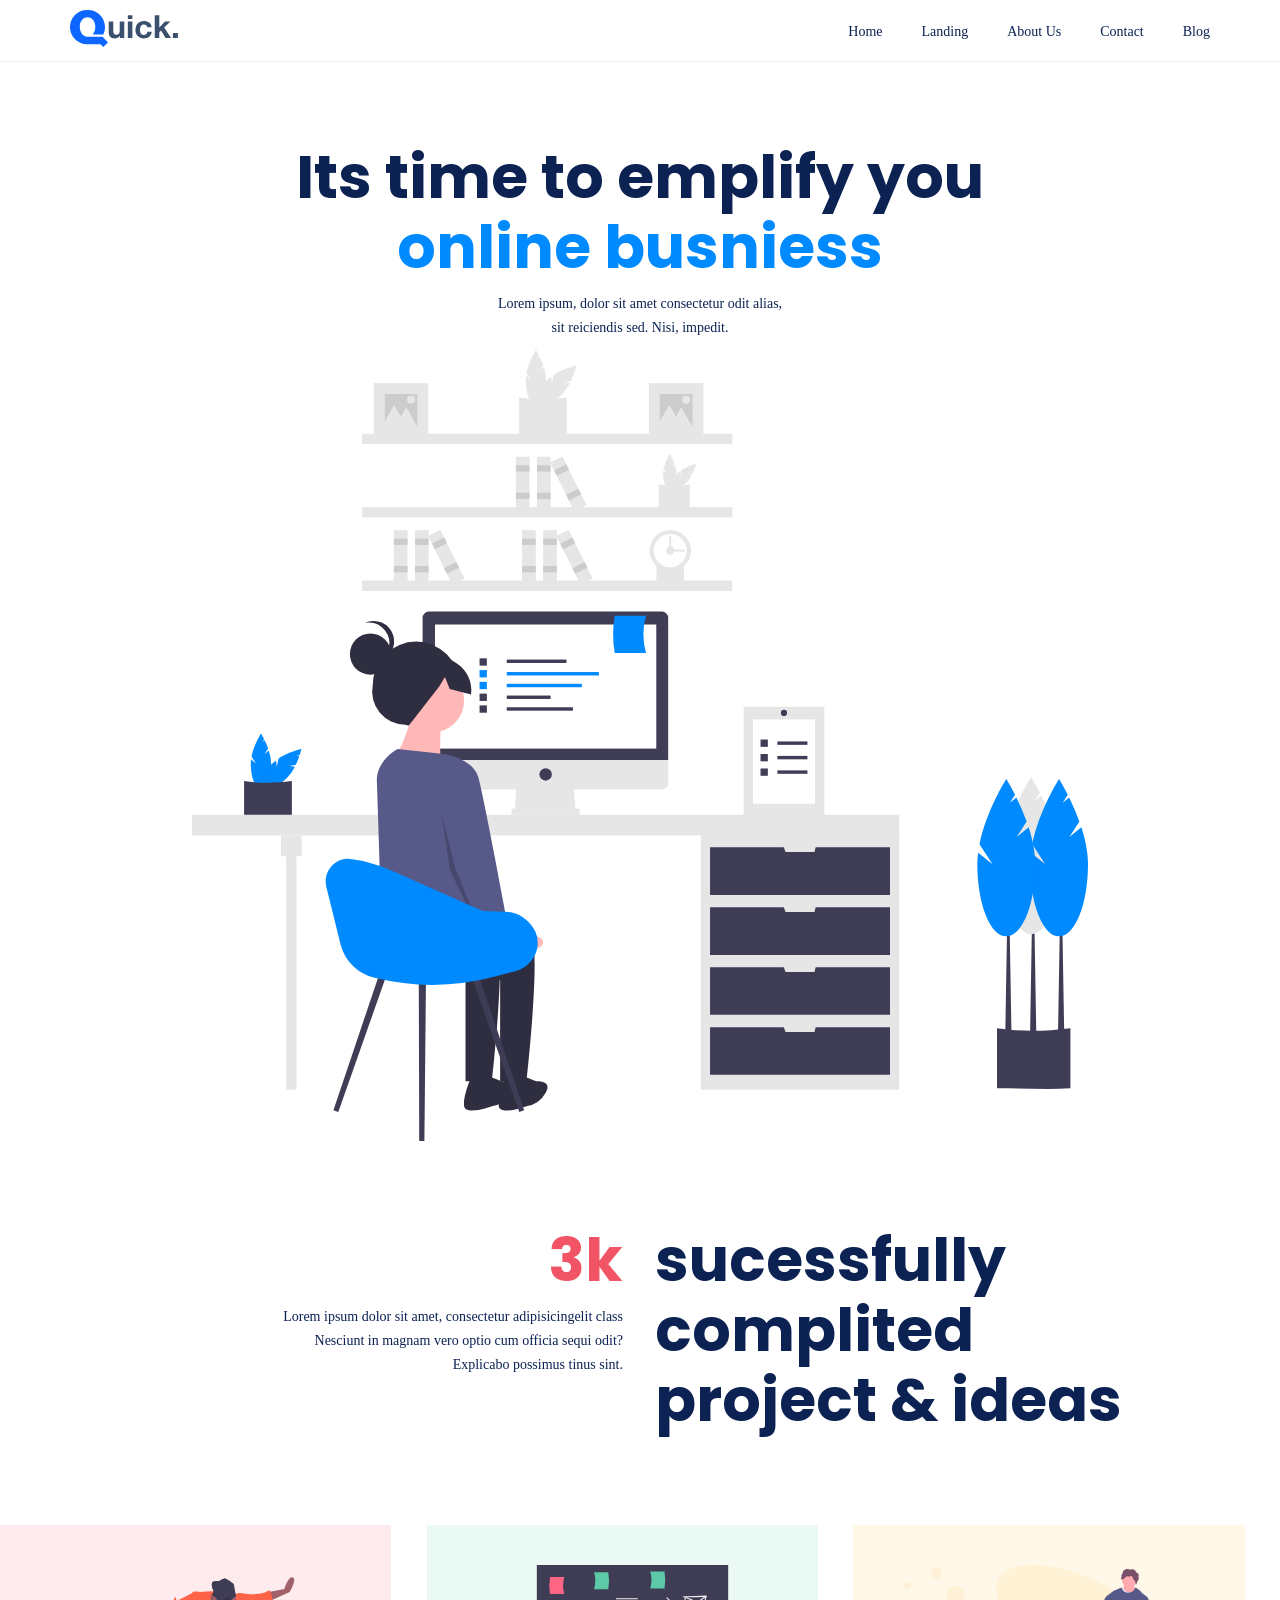
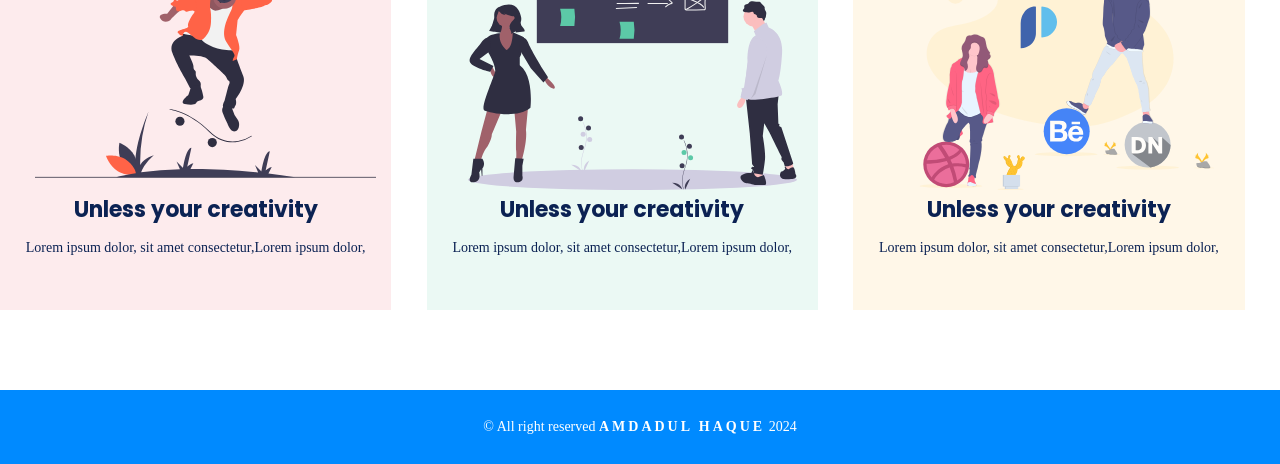
<file: index.html>
<!DOCTYPE html>
<html lang="en">
<head>
	<meta charset="UTF-8">
	<meta name="viewport" content="width=device-width, initial-scale=1.0">
	<title> Quick | Home </title>
	<!--google font linking here-->
<link href="https://fonts.googleapis.com/css2?family=Poppins:ital,wght@0,100;0,200;0,300;0,400;0,500;0,600;0,700;0,800;0,900;1,100;1,200;1,300;1,400;1,500;1,600;1,700;1,800;1,900&display=swap" rel="stylesheet">
    <!-- style.css linking here -->
    <link rel="stylesheet" href="css/style.css">
<!--responsive media quera linking here-->
<link rel="stylesheet" href="css/responsive.css">
</head>
<body>
	<!--header start-->
	<header class="header">
		<div class="container">
			<div class="row">
				<div class="col-6">
					<a href="index.html" class="logo">
					<img src="images/dark.svg" alt=""></a>
				</div>
				<div class="col-6">
				<ul class="navber">
				<li><a href="home.html">home</a></li>
				<li><a href="landing.html">landing</a></li>
				<li><a href="about us.html">about us</a></li>
				<li><a href="contact.html">contact</a></li>
				<li><a href="blog.html">blog</a></li>
				</ul>
				</div>
			</div>
		</div>
	</header>
	<!--header End-->

	<!--banner start-->
	<section class="banner">
		<container>
			<div class="row">
				<div class="col-12">
					<h1>Its time to emplify you <br><span>online busniess</span></h1>
					<p>Lorem ipsum, dolor sit amet consectetur odit alias, <br> sit reiciendis sed. Nisi, impedit.</p>
					<img src="images/illustration-1.svg" alt="">
				</div>
			</div>
		</container>
	</section>
	<!--banner end-->

	<!--sucessful section start-->
	<section class="sucessful">
		<container>
			<div class="row">
				<div class="col-6">
					<div class="left-sucess">
						<h1>3k</h1>
						<p>Lorem ipsum dolor sit amet, consectetur adipisicingelit class <br> Nesciunt in magnam vero optio cum officia sequi odit? <br>Explicabo possimus tinus sint.</p>
					</div>
				</div>
				<div class="col-6">
					<div class="right-sucess">
						<h1>sucessfully <br>complited <br>project & ideas</h1>
					</div>
				</div>
			</div>
		</container>
	</section>
	<!--sucessful section End-->

	<!--feature section start-->
	<feature class="feature">
		<container>
			<div class="row">
				<div class="col-4">
					<div class="feature-inner bg-1">
					<img src="images/illustration-5.svg" alt="">
						<h4>Unless your creativity</h4>
						<p>Lorem ipsum dolor, sit amet consectetur,Lorem ipsum dolor,</p>
					</div>
				</div>				
				<div class="col-4">
					<div class="feature-inner bg-2">
					<img src="images/illustration-6.svg" alt="">
						<h4>Unless your creativity</h4>
						<p>Lorem ipsum dolor, sit amet consectetur,Lorem ipsum dolor,</p>
					</div>
				</div>				
				<div class="col-4">
					<div class="feature-inner bg-3">
					<img src="images/illustration-7.svg" alt="">
						<h4>Unless your creativity</h4>
						<p>Lorem ipsum dolor, sit amet consectetur,Lorem ipsum dolor,</p>
					</div>
				</div>
			</div>
		</container>
	</feature>
	<!--feature section end-->

	<!--footer section start-->
    <footer class="footer">
		<container>
			<div class="row">
				<div class="col-12">
					<p>&copy; All right reserved <span> AMDADUL HAQUE</span> 2024</p>
				</div>
			</div>
		</container>
	</footer>
	<!--footer section end-->
</body>
</html>
</file>
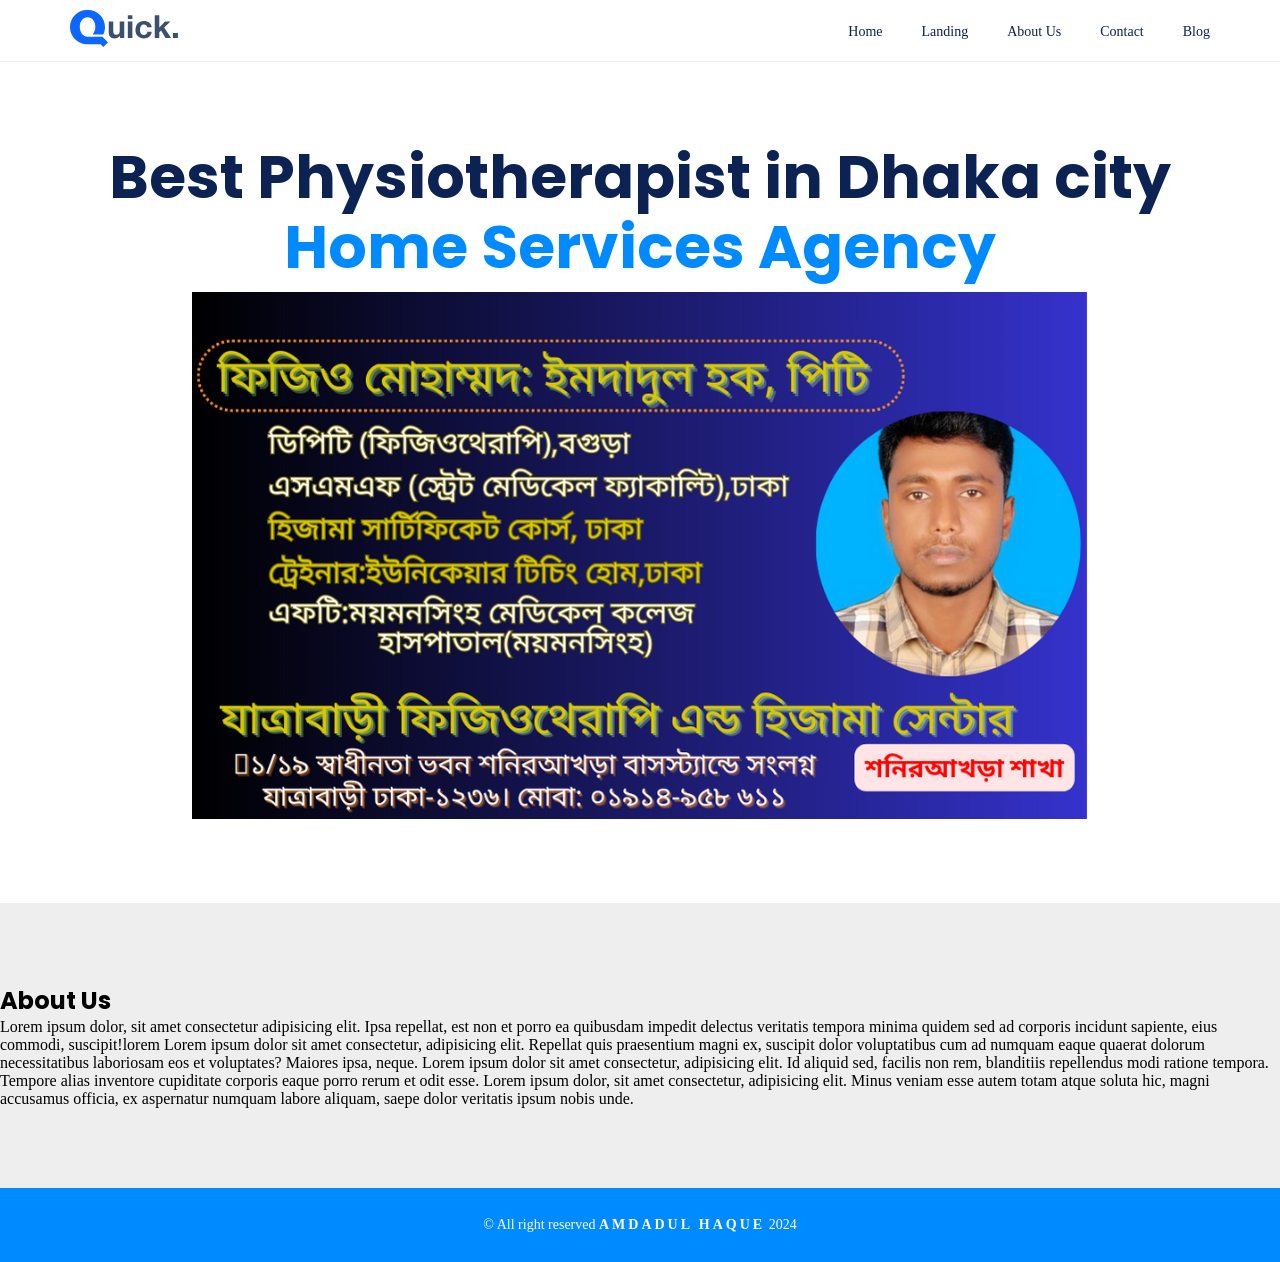
<file: about us.html>
<!DOCTYPE html>
<html lang="en">
<head>
	<meta charset="UTF-8">
	<meta name="viewport" content="width=device-width, initial-scale=1.0">
	<title> Quick | About Us </title>
	<!--google font linking here-->
<link href="https://fonts.googleapis.com/css2?family=Poppins:ital,wght@0,100;0,200;0,300;0,400;0,500;0,600;0,700;0,800;0,900;1,100;1,200;1,300;1,400;1,500;1,600;1,700;1,800;1,900&display=swap" rel="stylesheet">
    <!--style.css linking here-->
<link rel="stylesheet" href="css/style.css">
<!--responsive media quera linking here-->
<link rel="stylesheet" href="css/responsive.css">
</head>
<body>
	<!--header start-->
	<header class="header">
		<div class="container">
			<div class="row">
				<div class="col-6">
					<a href="index.html" class="logo">
					<img src="images/dark.svg" alt=""></a>
				</div>
				<div class="col-6">
				<ul class="navber">
				<li><a href="home.html">home</a></li>
				<li><a href="landing.html">landing</a></li>
				<li><a href="about us.html">about us</a></li>
				<li><a href="contact.html">contact</a></li>
				<li><a href="blog.html">blog</a></li>
				</ul>
				</div> 
			</div>
		</div>
	</header>

	<!--banner start-->
	<section class="banner">
		<container>
			<div class="row">
				<div class="col-12">
					<h1>Best Physiotherapist in Dhaka city <br><span>Home Services Agency</span></h1>
					<img src="images/physio.png" alt="">
				</div>
			</div>
		</container>
	</section>
	<!--banner end-->

	<section class="intro">
		<container>
			<div class="row">
				<div class="col-12">
					<h1>About Us</h1>
					<p>Lorem ipsum dolor, sit amet consectetur adipisicing elit. Ipsa repellat, est non et porro ea quibusdam impedit delectus veritatis tempora minima quidem sed ad corporis incidunt sapiente, eius commodi, suscipit!lorem Lorem ipsum dolor sit amet consectetur, adipisicing elit. Repellat quis praesentium magni ex, suscipit dolor voluptatibus cum ad numquam eaque quaerat dolorum necessitatibus laboriosam eos et voluptates? Maiores ipsa, neque. Lorem ipsum dolor sit amet consectetur, adipisicing elit. Id aliquid sed, facilis non rem, blanditiis repellendus modi ratione tempora. Tempore alias inventore cupiditate corporis eaque porro rerum et odit esse. Lorem ipsum dolor, sit amet consectetur, adipisicing elit. Minus veniam esse autem totam atque soluta hic, magni accusamus officia, ex aspernatur numquam labore aliquam, saepe dolor veritatis ipsum nobis unde.</p>
				</div>
			</div>
		</container>
	</section>

	<!--footer section start-->
    <footer class="footer">
		<container>
			<div class="row">
				<div class="col-12">
					<p>&copy; All right reserved <span> AMDADUL HAQUE</span> 2024</p>
				</div>
			</div>
		</container>
	</footer>
	<!--footer section end-->
</body>
</html>
</file>
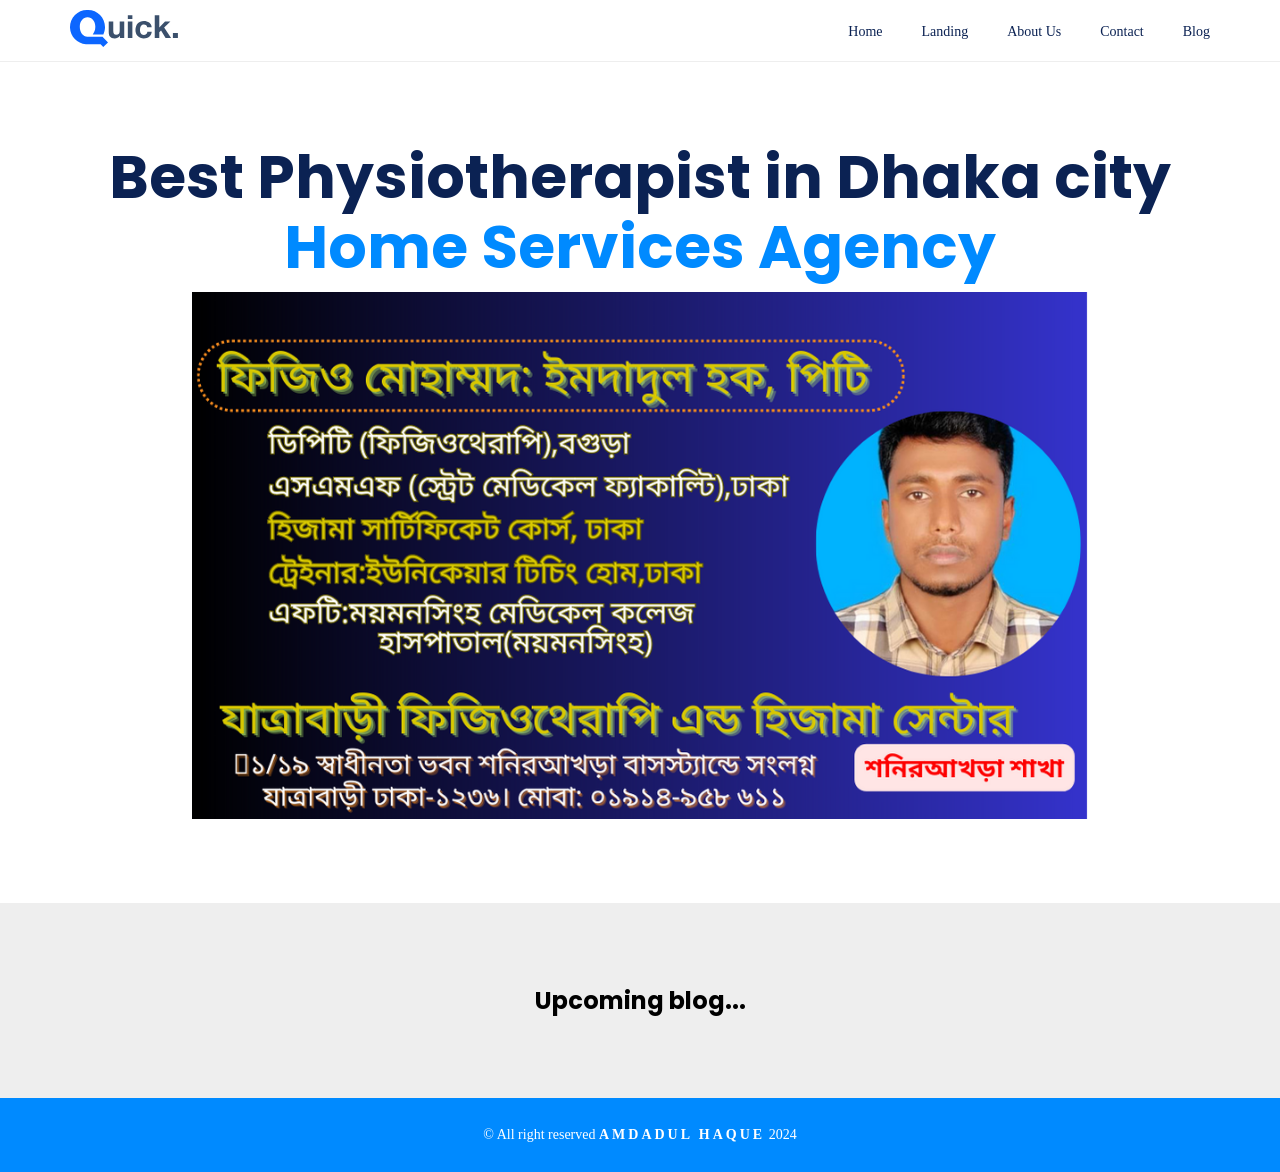
<file: blog.html>
<!DOCTYPE html>
<html lang="en">
<head>
	<meta charset="UTF-8">
	<meta name="viewport" content="width=device-width, initial-scale=1.0">
	<title> Quick | Blog </title>
	<!--google font linking here-->
<link href="https://fonts.googleapis.com/css2?family=Poppins:ital,wght@0,100;0,200;0,300;0,400;0,500;0,600;0,700;0,800;0,900;1,100;1,200;1,300;1,400;1,500;1,600;1,700;1,800;1,900&display=swap" rel="stylesheet">
    <!--style.css linking here-->
<link rel="stylesheet" href="css/style.css">
<!--responsive media quera linking here-->
<link rel="stylesheet" href="css/responsive.css">
</head>
<body>
	<!--header start-->
	<header class="header">
		<div class="container">
			<div class="row">
				<div class="col-6">
					<a href="index.html" class="logo">
					<img src="images/dark.svg" alt=""></a>
				</div>
				<div class="col-6">
				<ul class="navber">
				<li><a href="home.html">home</a></li>
				<li><a href="landing.html">landing</a></li>
				<li><a href="about us.html">about us</a></li>
				<li><a href="contact.html">contact</a></li>
				<li><a href="blog.html">blog</a></li>
				</ul>
				</div> 
			</div>
		</div>
	</header>

	<!--banner start-->
	<section class="banner">
		<container>
			<div class="row">
				<div class="col-12">
					<h1>Best Physiotherapist in Dhaka city <br><span>Home Services Agency</span></h1>
					<img src="images/physio.png" alt="">
				</div>
			</div>
		</container>
	</section>
	<!--banner end-->

	<section class="blog">
		<container>
			<div class="row">
				<div class="col-12">
					<h2>Upcoming blog...</h2>
				</div>
			</div>
		</container>
	</section>

	<!--footer section start-->
    <footer class="footer">
		<container>
			<div class="row">
				<div class="col-12">
					<p>&copy; All right reserved <span> AMDADUL HAQUE</span> 2024</p>
				</div>
			</div>
		</container>
	</footer>
	<!--footer section end-->
</body>
</html>
</file>
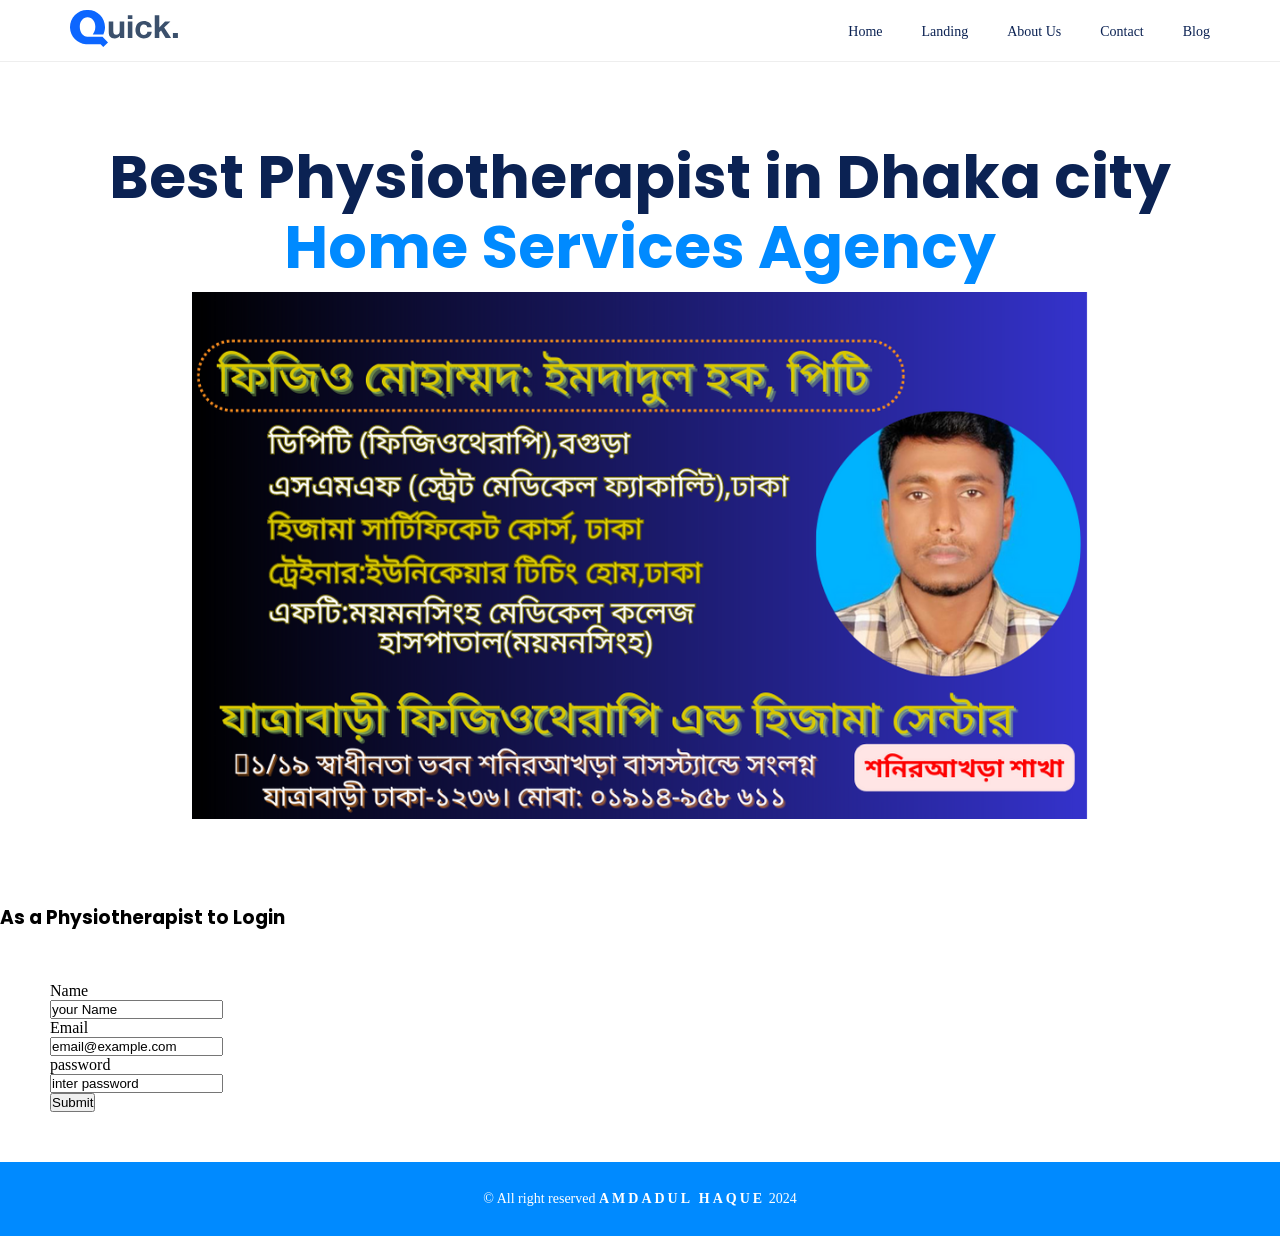
<file: contact.html>
<!DOCTYPE html>
<html lang="en">
<head>
	<meta charset="UTF-8">
	<meta name="viewport" content="width=device-width, initial-scale=1.0">
	<title> Quick |contact </title>
	<!--google font linking here-->
<link href="https://fonts.googleapis.com/css2?family=Poppins:ital,wght@0,100;0,200;0,300;0,400;0,500;0,600;0,700;0,800;0,900;1,100;1,200;1,300;1,400;1,500;1,600;1,700;1,800;1,900&display=swap" rel="stylesheet">
    <!--style.css linking here-->
<link rel="stylesheet" href="css/style.css">
<!--responsive media quera linking here-->
<link rel="stylesheet" href="css/responsive.css">
</head>
<body>
	<!--header start-->
	<header class="header">
		<div class="container">
			<div class="row">
				<div class="col-6">
					<a href="index.html" class="logo">
					<img src="images/dark.svg" alt=""></a>
				</div>
				<div class="col-6">
				<ul class="navber">
				<li><a href="home.html">home</a></li>
				<li><a href="landing.html">landing</a></li>
				<li><a href="about us.html">about us</a></li>
				<li><a href="contact.html">contact</a></li>
				<li><a href="blog.html">blog</a></li>
				</ul>
				</div> 
			</div>
		</div>
	</header>

	<!--banner start-->
	<section class="banner">
		<container>
			<div class="row">
				<div class="col-12">
					<h1>Best Physiotherapist in Dhaka city <br><span>Home Services Agency</span></h1>
					<img src="images/physio.png" alt="">
				</div>
			</div>
		</container>
	</section>
	<!--banner end-->

	<h3>As a Physiotherapist to Login </h3>


	<!--login start-->

  	 <div class="mb-3 row">
	   <label for="staticname" class="col-sm-2 col-form-label">Name</label>
	  	<div class="col-sm-10">
      <input type="text" readonly class="form-control-plaintext" id="staticName" value="your Name">
    </div>
    <label for="staticEmail" class="col-sm-2 col-form-label">Email</label>
    <div class="col-sm-10">
      <input type="text" readonly class="form-control-plaintext" id="staticEmail" value="email@example.com">
    </div>
     <label for="staticpassword" class="col-sm-2 col-form-label">password</label>
	  	<div class="col-sm-10">
      <input type="text" readonly class="form-control-plaintext" id="staticpassword" value="inter password">
    </div>
    <button type="button" class="btn btn-primary">Submit</button>
  </div>
<!--login end-->

	<!--footer section start-->
    <footer class="footer">
		<container>
			<div class="row">
				<div class="col-12">
					<p>&copy; All right reserved <span> AMDADUL HAQUE</span> 2024</p>
				</div>
			</div>
		</container>
	</footer>
	<!--footer section end-->


</body>
</html>
</file>
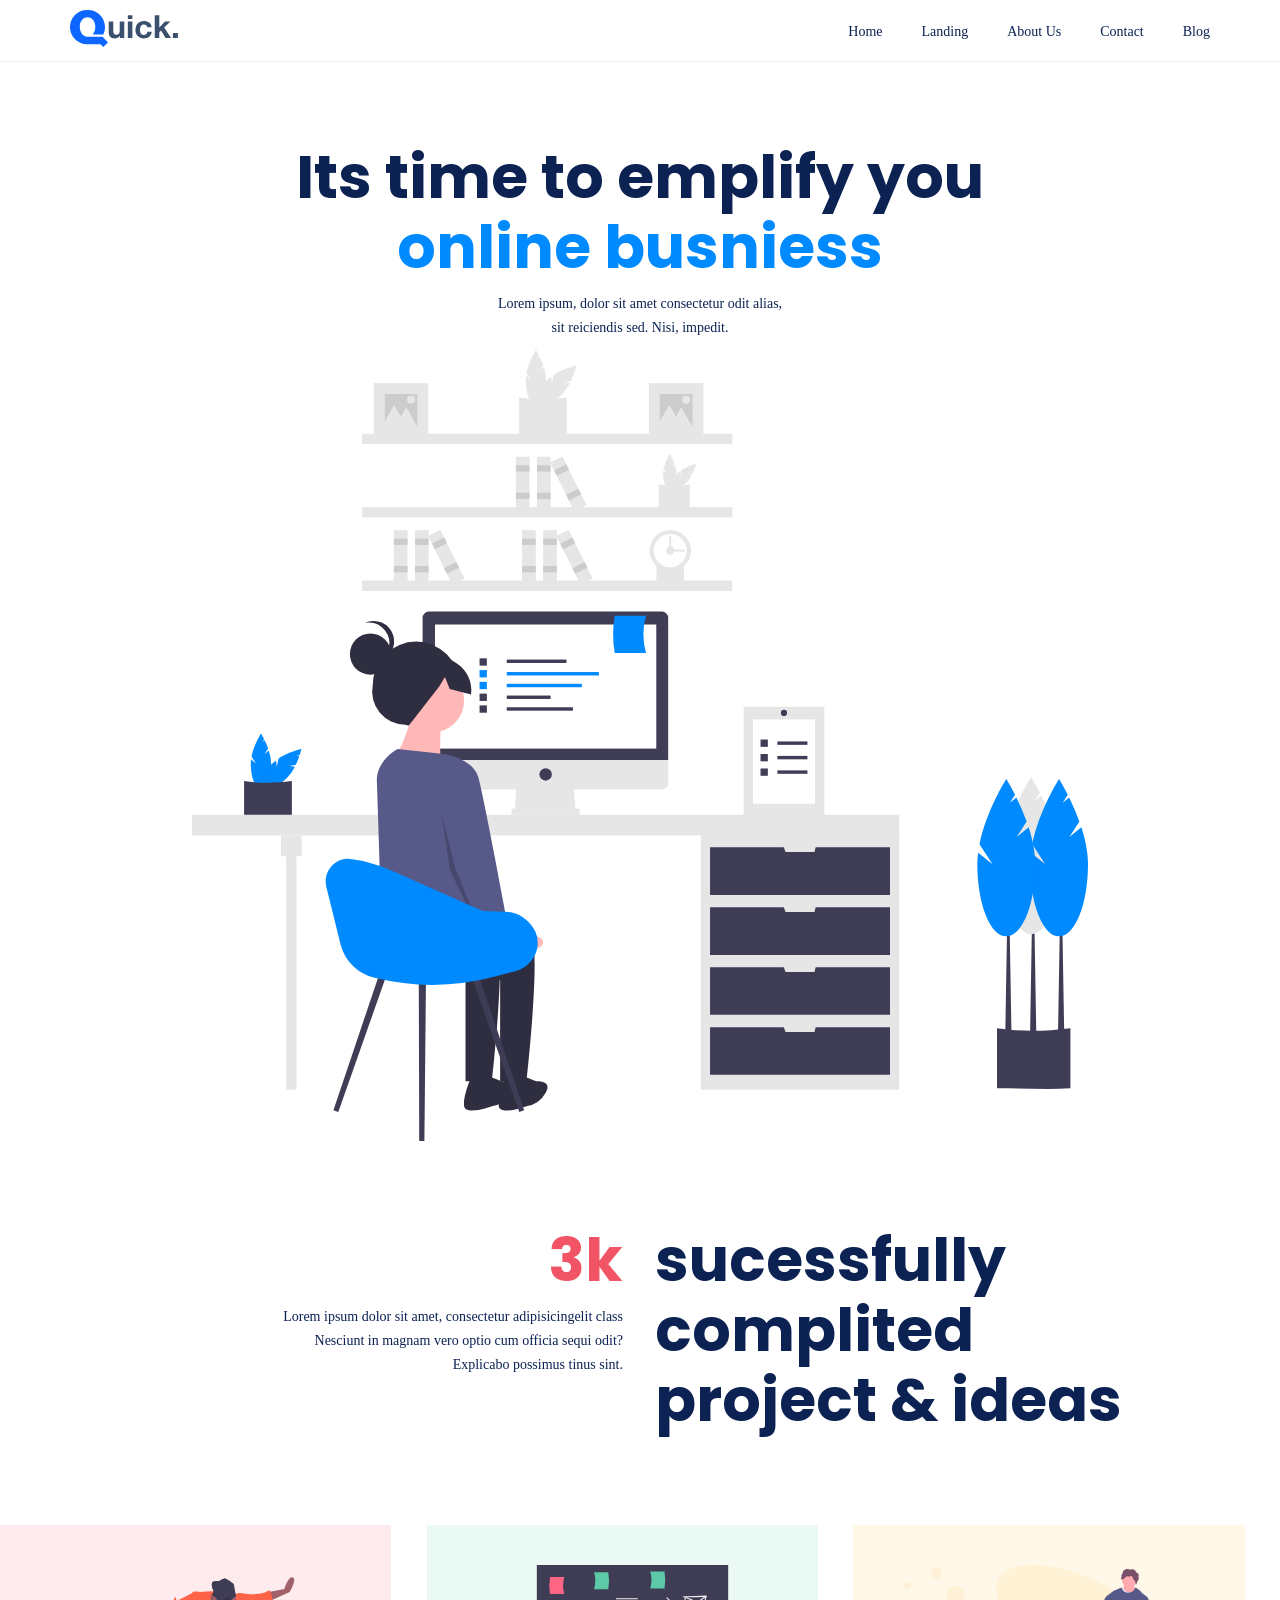
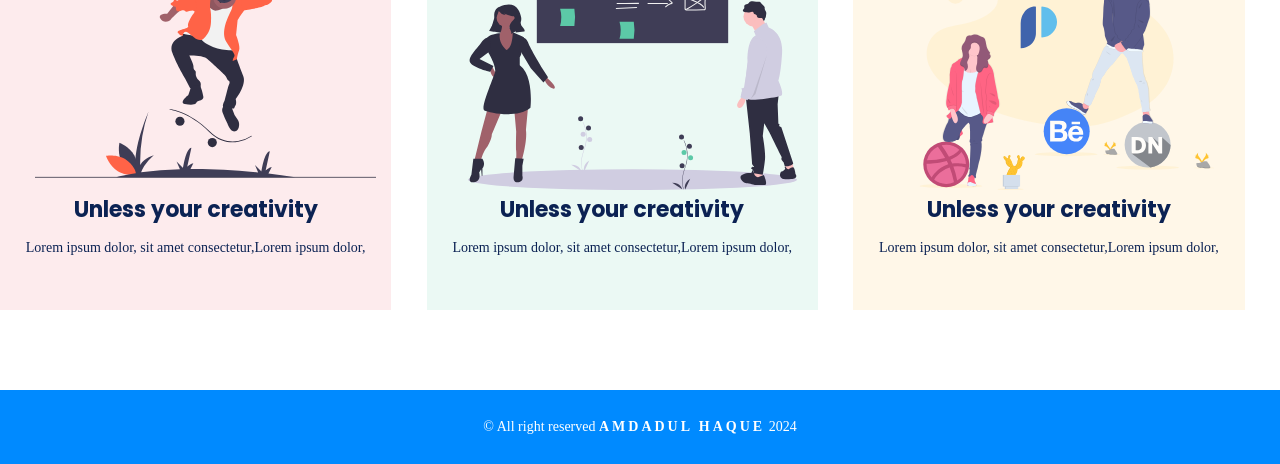
<file: home.html>
<!DOCTYPE html>
<html lang="en">
<head>
	<meta charset="UTF-8">
	<meta name="viewport" content="width=device-width, initial-scale=1.0">
	<title> Quick | Home </title>
	<!--google font linking here-->
<link href="https://fonts.googleapis.com/css2?family=Poppins:ital,wght@0,100;0,200;0,300;0,400;0,500;0,600;0,700;0,800;0,900;1,100;1,200;1,300;1,400;1,500;1,600;1,700;1,800;1,900&display=swap" rel="stylesheet">
    <!--style.css linking here-->
<link rel="stylesheet" href="css/style.css">
<!--responsive media quera linking here-->
<link rel="stylesheet" href="css/responsive.css">
</head>
<body>
	<!--header start-->
	<header class="header">
		<div class="container">
			<div class="row">
				<div class="col-6">
					<a href="index.html" class="logo">
					<img src="images/dark.svg" alt=""></a>
				</div>
				<div class="col-6">
				<ul class="navber">
				<li><a href="home.html">home</a></li>
				<li><a href="landing.html">landing</a></li>
				<li><a href="about us.html">about us</a></li>
				<li><a href="contact.html">contact</a></li>
				<li><a href="blog.html">blog</a></li>
				</ul>
				</div>
			</div>
		</div>
	</header>
	<!--header End-->

	<!--banner start-->
	<section class="banner">
		<container>
			<div class="row">
				<div class="col-12">
					<h1>Its time to emplify you <br><span>online busniess</span></h1>
					<p>Lorem ipsum, dolor sit amet consectetur odit alias, <br> sit reiciendis sed. Nisi, impedit.</p>
					<img src="images/illustration-1.svg" alt="">
				</div>
			</div>
		</container>
	</section>
	<!--banner end-->

	<!--sucessful section start-->
	<section class="sucessful">
		<container>
			<div class="row">
				<div class="col-6">
					<div class="left-sucess">
						<h1>3k</h1>
						<p>Lorem ipsum dolor sit amet, consectetur adipisicingelit class <br> Nesciunt in magnam vero optio cum officia sequi odit? <br>Explicabo possimus tinus sint.</p>
					</div>
				</div>
				<div class="col-6">
					<div class="right-sucess">
						<h1>sucessfully <br>complited <br>project & ideas</h1>
					</div>
				</div>
			</div>
		</container>
	</section>
	<!--sucessful section End-->

	<!--feature section start-->
	<feature class="feature">
		<container>
			<div class="row">
				<div class="col-4">
					<div class="feature-inner bg-1">
					<img src="images/illustration-5.svg" alt="">
						<h4>Unless your creativity</h4>
						<p>Lorem ipsum dolor, sit amet consectetur,Lorem ipsum dolor,</p>
					</div>
				</div>				
				<div class="col-4">
					<div class="feature-inner bg-2">
					<img src="images/illustration-6.svg" alt="">
						<h4>Unless your creativity</h4>
						<p>Lorem ipsum dolor, sit amet consectetur,Lorem ipsum dolor,</p>
					</div>
				</div>				
				<div class="col-4">
					<div class="feature-inner bg-3">
					<img src="images/illustration-7.svg" alt="">
						<h4>Unless your creativity</h4>
						<p>Lorem ipsum dolor, sit amet consectetur,Lorem ipsum dolor,</p>
					</div>
				</div>
			</div>
		</container>
	</feature>
	<!--feature section end-->

	<!--footer section start-->
    <footer class="footer">
		<container>
			<div class="row">
				<div class="col-12">
					<p>&copy; All right reserved <span> AMDADUL HAQUE</span> 2024</p>
				</div>
			</div>
		</container>
	</footer>
	<!--footer section end-->
</body>
</html>
</file>
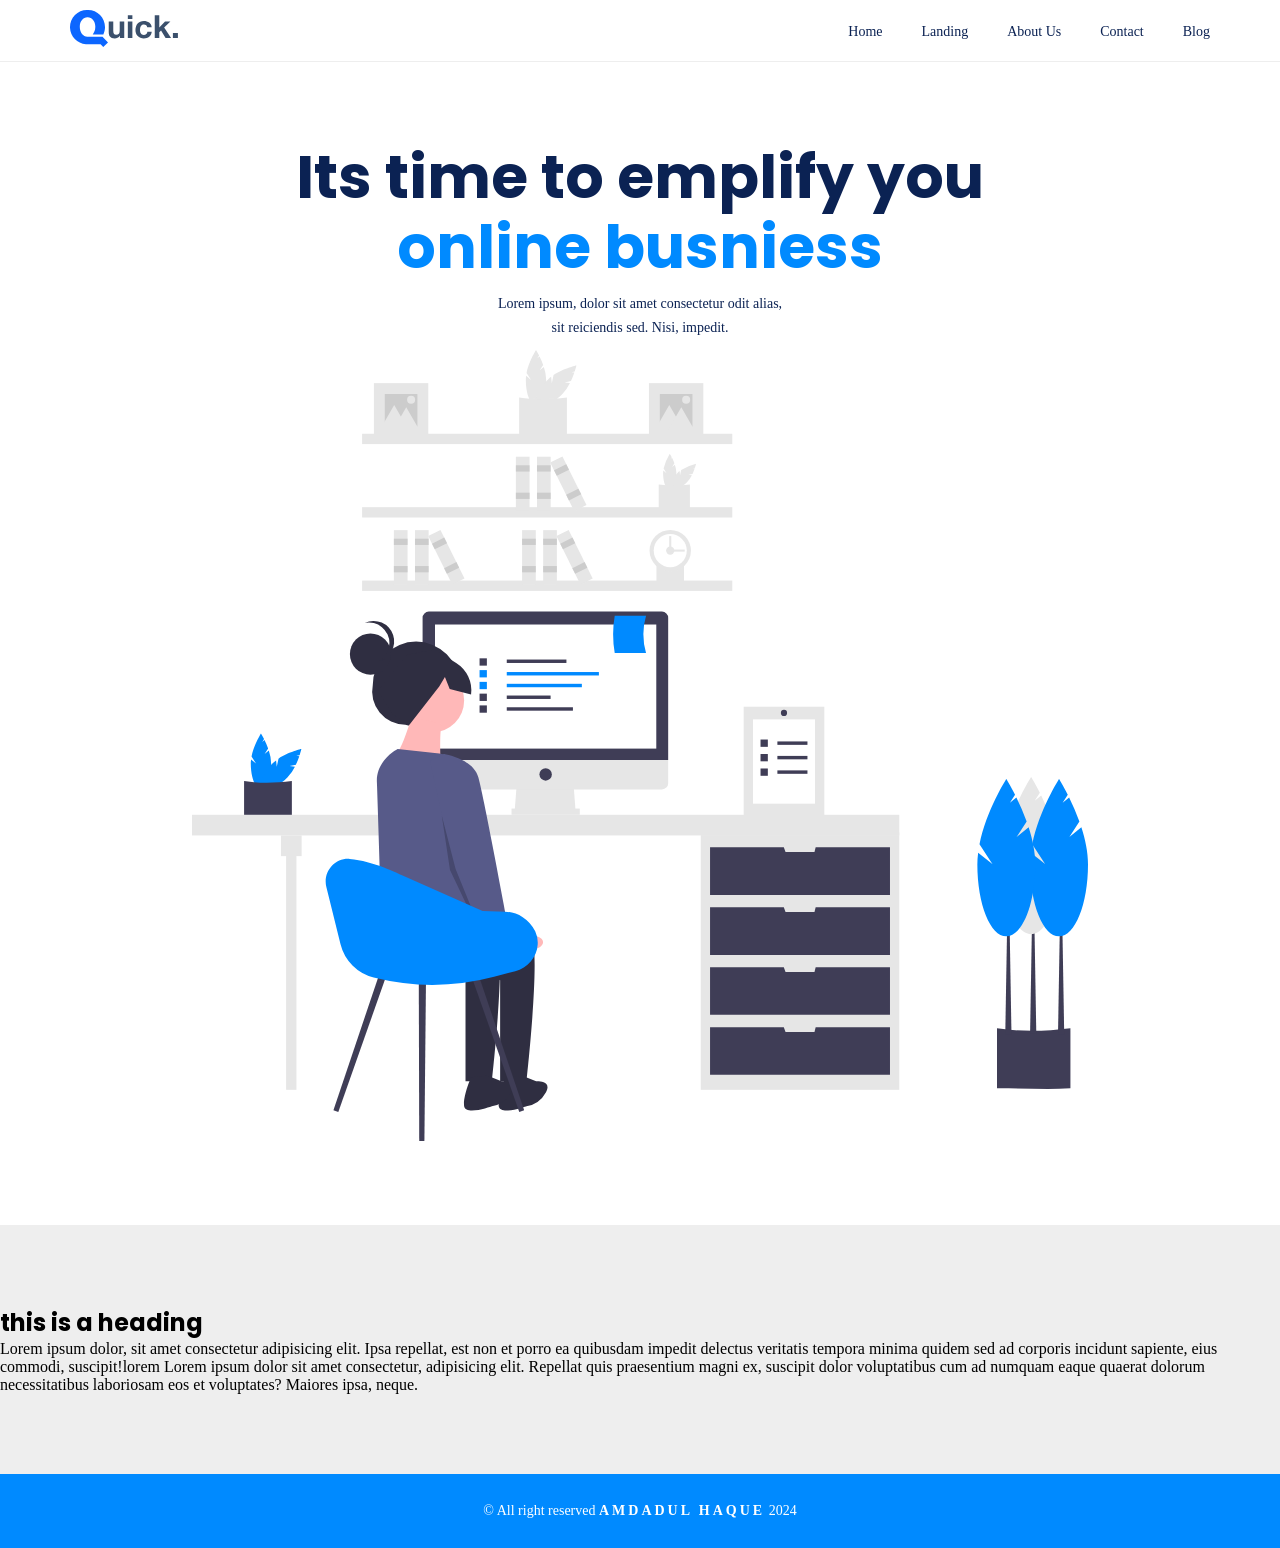
<file: landing.html>
<!DOCTYPE html>
<html lang="en">
<head>
	<meta charset="UTF-8">
	<meta name="viewport" content="width=device-width, initial-scale=1.0">
	<title> Quick | landing </title>
	<!--google font linking here-->
<link href="https://fonts.googleapis.com/css2?family=Poppins:ital,wght@0,100;0,200;0,300;0,400;0,500;0,600;0,700;0,800;0,900;1,100;1,200;1,300;1,400;1,500;1,600;1,700;1,800;1,900&display=swap" rel="stylesheet">
    <!--style.css linking here-->
<link rel="stylesheet" href="css/style.css">
<!--responsive media quera linking here-->
<link rel="stylesheet" href="css/responsive.css">
</head>
<body>
	<!--header start-->
	<header class="header">
		<div class="container">
			<div class="row">
				<div class="col-6">
					<a href="index.html" class="logo">
					<img src="images/dark.svg" alt=""></a>
				</div>
				<div class="col-6">
				<ul class="navber">
				<li><a href="home.html">Home</a></li>
				<li><a href="landing.html">landing</a></li>
				<li><a href="about us.html">about us</a></li>
				<li><a href="contact.html">contact</a></li>
				<li><a href="blog.html">blog</a></li>
				</ul>
				</div> 
			</div>
		</div>
	</header>
	<!--header End-->

	<!--banner start-->
	<section class="banner">
		<container>
			<div class="row">
				<div class="col-12">
					<h1>Its time to emplify you <br><span>online busniess</span></h1>
					<p>Lorem ipsum, dolor sit amet consectetur odit alias, <br> sit reiciendis sed. Nisi, impedit.</p>
					<img src="images/illustration-1.svg" alt="">
				</div>
			</div>
		</container>
	</section>
	<!--banner end-->

	<section class="intro">
		<container>
			<div class="row">
				<div class="col-12">
					<h1>this is a heading</h1>
					<p>Lorem ipsum dolor, sit amet consectetur adipisicing elit. Ipsa repellat, est non et porro ea quibusdam impedit delectus veritatis tempora minima quidem sed ad corporis incidunt sapiente, eius commodi, suscipit!lorem Lorem ipsum dolor sit amet consectetur, adipisicing elit. Repellat quis praesentium magni ex, suscipit dolor voluptatibus cum ad numquam eaque quaerat dolorum necessitatibus laboriosam eos et voluptates? Maiores ipsa, neque.</p>
				</div>
			</div>
		</container>
	</section>

	<!--footer section start-->
    <footer class="footer">
		<container>
			<div class="row">
				<div class="col-12">
					<p>&copy; All right reserved <span> AMDADUL HAQUE</span> 2024</p>
				</div>
			</div>
		</container>
	</footer>
	<!--footer section end-->
</body>
</html>
</file>
<file: css/style.css>
*{
padding: 0px;
margin: 0px;
}
.body{
font-family: "Poppins", sans-serif;
font-size:14px ;
line-height:24px;
}
h1, h2, h3, h4, h5, h6{
font-family: "Poppins", sans-serif;
}
a, a:hover{
text-decoration: none;
}
/*global css start here--*/
.container{
width: 1140px;
margin: 0px auto;
}
.row{
width: 100%;
float: left;
}
.col-6{
width: 50%;
float: left;
}
.col-12{
width:100% ;
float: left;
}
.col-4{
width: 33.33%;
float: left;
}
/*global css End here--*/
.header{
width: 100%;
float: left;
padding:10px 0px ;
border-bottom: 1px solid #eee;
}
.logo{
display:block ;
}
.navber{
width: 100%;
float:left;
text-align: right;
}
.navber li{
list-style: none;
display: inline-block;
}
.navber li a{
display: block;
font-size: 14px;
line-height: 24px;
text-transform: capitalize;
color:#0B2253;
margin:10px 0px 0px 35px;
}
.banner{
width: 100%;
float: left;
padding: 80px 0px;
text-align: center;
}
.banner h1{
font-size: 60px;
line-height: 70px;
color: #0B2253;
margin: 0px 0px 10px;
}
.banner h1 span{
color: #008AFF;
}
.banner p{
font-size: 14px;
line-height: 24px;
color: #0B2253;
margin: 0px 0px 10px;
}
.banner img{
width: 70%;
}
.sucessful{
width: 100%;
float: left;
padding: 0px 0px 80px;
}
.left-sucess{
width: 95%;
float: left;
text-align: right;
margin: 0px 15px;
}
.left-sucess h1{
font-size: 60px;
line-height: 70px;
color: #F15565;
margin: 0px 0px 10px;
}
.left-sucess p{
font-size: 14px;
line-height: 24px;
color: #0B2253;
margin: 0px 0px 10px;
}
.right-sucess{
width: 95%;
float: left;
margin: 0px 15px;
}
.right-sucess h1{
font-size: 60px;
line-height: 70px;
color: #0B2253;
margin: 0px 0px 10px;
}
.feature{
width: 100%;
float: left;
padding: 0px 0px 80px;
}
.feature-inner{
width: 80%;
float: left;
padding: 40px 25px;
}
.feature-inner img{
width: 100%;
height: 225px;
margin: 0px 10px;
}
.feature-inner h4{
font-size: 22px;
line-height: 32px;
color: #0B2253;
margin: 0px 0px 10px;
text-align: center;
}
.feature-inner p{
font-size: 14px;
line-height: 24px;
color: #0B2253;
margin: 0px 0px 10px;
text-align: center;
}
.bg-1{
background: #FDEBED;
}
.bg-2{
background: #EBF9F4;
}
.bg-3{
background: #FFF7E8;
}

/*landing page css start*/
.intro{
  width: 100%;
  float: left;
  padding: 80px 0px;
  background: #eee;
}
/*landing page css end*/

/*Blog page css start*/
.blog h2{
  width: 100%;
  float: left;
  padding: 80px 0px;
  background: #eee;
  text-align: center;
}
.form-contol{
  width: 50%;
  padding: 5px 5px;
  height: 10px;
  background: #fff;

}
.form{
  margin: 50px 50px;
}

.mb-3{
  margin: 50px 50px;
}
/*blog page css end*/
.login{
  width: 100%;
  float: left;
  margin: 50px 50px;
  background: #eee;
  padding: 80px 0px;
}
/*landing page css end*/

.footer{
width: 100%;
float: left;
padding: 25px 0px;
background: #008AFF;
}
.footer p{
text-align: center;
font-size: 14px;
line-height: 24px;
color: #fff;
}
.footer p span{
font-weight: 600;
text-transform: uppercase ;
letter-spacing: 3px;
}
</file>
<file: css/responsive.css>
/*css media quries for- glaxi fold screen resulation: 279px to 319px */
@media (min-width: 279px) and (max-width: 319px){
  /*css start*/
  .container{
        width: 95%;
        float: left;
    }
        .row{
        width: 100%;
        float: left;
        padding: 0px 15px;
    }
        .col-6{
        width: 100%;
        float: left;
    }
        .col-12{
        width:100% ;
        float: left;
    }
      .col-4{
        width: 100%;
        float: left;
    }
    
    .header {
    width: 100%;
    float: left;
    padding: 10px 0px;
    border-bottom: 1px solid #eee;
    text-align: center;
}
    .logo{
      display: block;
      text-align: center;
    }
    .navber{
      text-align: center;
    }
    .navber li a {
      font-size: 9px;
      margin: 10px 0px 0px 15px;
    }
    .banner{
      padding: 25px 0px;
    }
    .banner h1 {
      font-size: 24px;
      line-height: 1.2em;
    }
    .banner p {
      font-size: 9px;
      line-height: 1.7em;
    }
    .banner img {
      width: 90%;
    }
    .sucessful{
      padding: 0px 0px 25px;
    }
    .left-sucess{
      text-align: left;
    }
    .left-sucess h1 {
      font-size: 24px;
      line-height: 1.2em;
    }
    .left-sucess p {
      font-size: 9px;
      line-height: 1.7em;
    }
    .right-sucess h1{
      font-size: 28px;
      line-height: 1.2em;
    }
    .feature{
      padding: 0px 0px 30px;
    }
    .feature-inner{
      width: 83%;
      float: left;
      padding: 25px 25px;
      margin: 0px 0px 15px;
    }
    .feature-inner h4{
      font-size: 14px;
      line-height: 1.2em;
    }
    .feature-inner p{
      font-size: 9px;
      line-height: 1.7em;
    }
    .footer p{
      font-size: 9px;
      line-height: 1.7em;
    }
  /*css end*/
}

/* 
  ##Device = Most of the Smartphones Mobiles (Portrait)
  ##Screen = B/w 320px to 479px
*/

@media (min-width: 320px) and (max-width: 480px) {
  
  /* CSS */

  .container{
  	    width: 95%;
        float: left;
    }
        .row{
        width: 100%;
        float: left;
        padding: 0px 15px;
    }
        .col-6{
        width: 100%;
        float: left;
    }
        .col-12{
        width:100% ;
        float: left;
    }
      .col-4{
        width: 100%;
        float: left;
    }
    
    .header {
    width: 100%;
    float: left;
    padding: 10px 0px;
    border-bottom: 1px solid #eee;
    text-align: center;
}
    .logo{
      display: block;
      text-align: center;
    }
    .navber{
      text-align: center;
    }
    .navber li a {
      font-size: 11px;
      margin: 10px 0px 0px 15px;
    }
    .banner{
      padding: 30px 0px;
    }
    .banner h1 {
      font-size: 30px;
      line-height: 1.2em;
    }
    .banner p {
      font-size: 11px;
      line-height: 1.7em;
    }
    .banner img {
      width: 90%;
    }
    .sucessful{
      padding: 0px 0px 30px;
    }
    .left-sucess{
      text-align: left;
    }
    .left-sucess h1 {
      font-size: 30px;
      line-height: 1.2em;
    }
    .left-sucess p {
      font-size: 11px;
      line-height: 1.7em;
    }
    .right-sucess h1{
      font-size: 30px;
      line-height: 1.2em;
    }
    .feature{
      padding: 0px 0px 30px;
    }
    .feature-inner{
      width: 90%;
      float: left;
      padding: 40px 25px;
      margin: 0px 0px 15px;
    }
    .feature-inner h4{
      font-size: 16px;
      line-height: 1.2em;
    }
    .feature-inner p{
      font-size: 11px;
      line-height: 1.7em;
    }
    .footer p{
      font-size: 11px;
      line-height: 1.7em;
    }

  /* CSS end*/

}

/* 
  ##Device = Low Resolution Tablets, Mobiles (Landscape)
  ##Screen = B/w 481px to 767px
*/

@media (min-width: 481px) and (max-width: 767px) {
  
  /* CSS start*/
  .container{
        width: 95%;
        float: left;
    }
        .row{
        width: 100%;
        float: left;
        padding: 0px 15px;
    }
        .col-6{
        width: 100%;
        float: left;
    }
        .col-12{
        width:100% ;
        float: left;
    }
      .col-4{
        width: 100%;
        float: left;
    }
    
    .header {
    width: 100%;
    float: left;
    padding: 15px 0px;
    border-bottom: 1px solid #eee;
    text-align: center;
}
    .logo{
      display: block;
      text-align: center;
    }
    .navber{
      text-align: center;
    }
    .navber li a {
      font-size: 11px;
      margin: 10px 0px 0px 15px;
    }
    .banner{
      padding: 35px 0px;
    }
    .banner h1 {
      font-size: 32px;
      line-height: 1.2em;
    }
    .banner p {
      font-size: 12px;
      line-height: 1.7em;
    }
    .banner img {
      width: 90%;
    }
    .sucessful{
      padding: 0px 0px 35px;
    }
    .left-sucess{
      text-align: left;
    }
    .left-sucess h1 {
      font-size: 32px;
      line-height: 1.2em;
    }
    .left-sucess p {
      font-size: 12px;
      line-height: 1.7em;
    }
    .right-sucess h1{
      font-size: 32px;
      line-height: 1.2em;
    }
    .feature{
      padding: 0px 0px 35px;
    }
    .feature-inner{
      width: 90%;
      float: left;
      padding: 45px 30px;
      margin: 0px 0px 15px;
    }
    .feature-inner h4{
      font-size: 18px;
      line-height: 1.2em;
    }
    .feature-inner p{
      font-size: 12px;
      line-height: 1.7em;
    }
    .footer p{
      font-size: 12px;
      line-height: 1.7em;
    }
    /* CSS end*/
}

/* 
  ##Device = Tablets, Ipads (portrait)
  ##Screen = B/w 768px to 1024px
*/

@media (min-width: 768px) and (max-width: 1024px) {
  
  /* CSS */
  .container{
        width: 95%;
        float: left;
    }
        .row{
        width: 100%;
        float: left;
        padding: 0px 20px;
    }
        .col-6{
        width: 100%;
        float: left;
    }
        .col-12{
        width:100% ;
        float: left;
    }
      .col-4{
        width: 100%;
        float: left;
    }
    
    .header {
    width: 100%;
    float: left;
    padding: 20px 0px;
    border-bottom: 1px solid #eee;
    text-align: center;
}
    .logo{
      display: block;
      text-align: center;
    }
    .navber{
      text-align: center;
    }
    .navber li a {
      font-size: 11px;
      margin: 10px 0px 0px 15px;
    }
    .banner{
      padding: 40px 0px;
    }
    .banner h1 {
      font-size: 34px;
      line-height: 1.2em;
    }
    .banner p {
      font-size: 13px;
      line-height: 1.7em;
    }
    .banner img {
      width: 90%;
    }
    .sucessful{
      padding: 0px 0px 40px;
    }
    .left-sucess{
      text-align: left;
    }
    .left-sucess h1 {
      font-size: 34px;
      line-height: 1.2em;
    }
    .left-sucess p {
      font-size: 14px;
      line-height: 1.7em;
    }
    .right-sucess h1{
      font-size: 34px;
      line-height: 1.2em;
    }
    .feature{
      padding: 0px 0px 40px;
    }
    .feature-inner{
      width: 98%;
      float: left;
      padding: 45px 30px;
      margin: 0px 0px 15px;
    }
    .feature-inner h4{
      font-size: 18px;
      line-height: 1.2em;
    }
    .feature-inner p{
      font-size: 13px;
      line-height: 1.7em;
    }
    .footer p{
      font-size: 13px;
      line-height: 1.7em;
    }
  /* CSS end */
}
</file>
